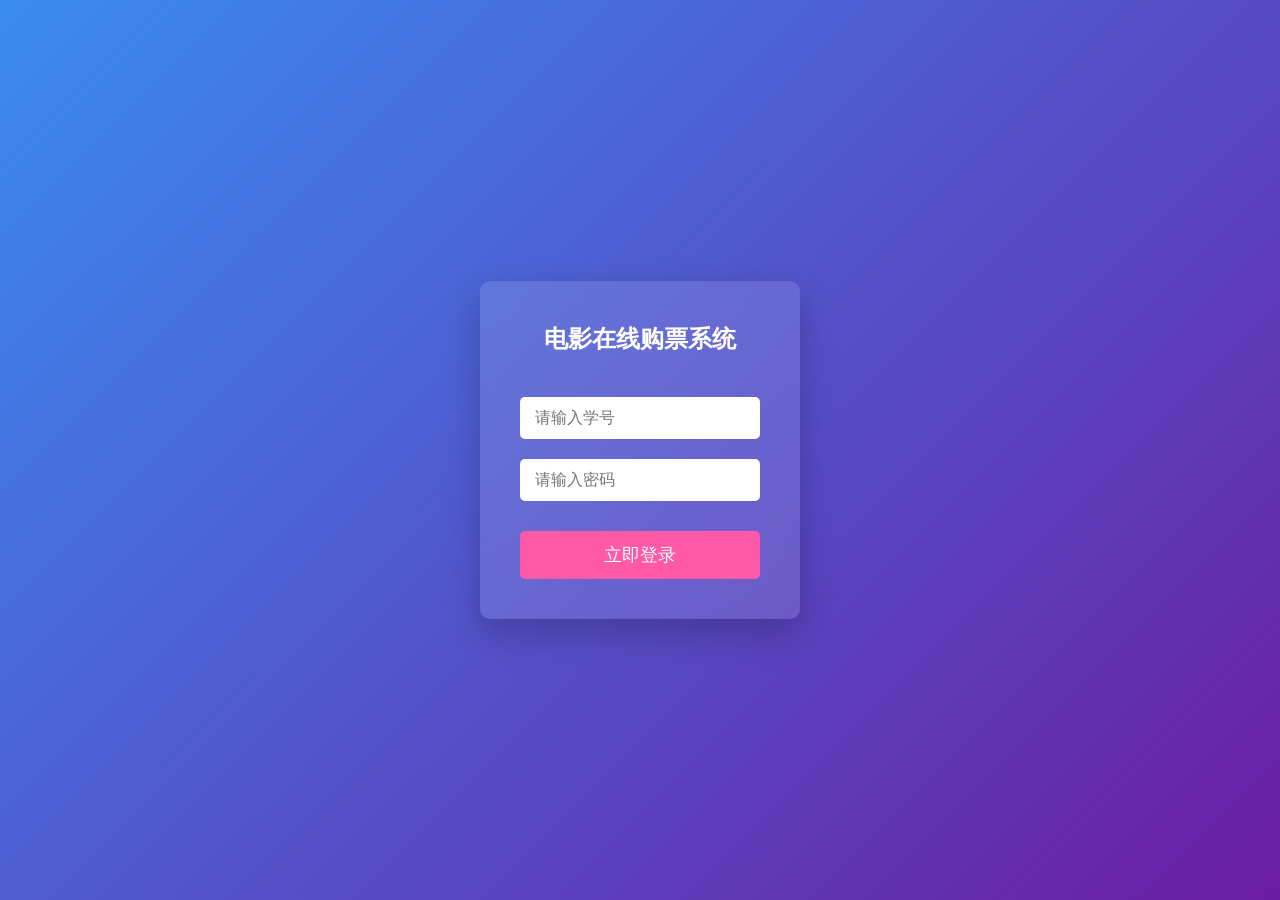
<file: index.html>
<!DOCTYPE html>
<html lang="zh-CN">
<head>
    <meta charset="UTF-8">
    <meta name="viewport" content="width=device-width, initial-scale=1.0">
    <title>电影在线购票系统 - 登录</title>
    <!-- 引入全局样式表 -->
    <link rel="stylesheet" href="css/style.css">
</head>
<body class="login-page">
    <div class="login-container">
        <h1>电影在线购票系统</h1>
        <!-- 登录表单 -->
        <form id="loginForm">
            <input type="text" id="username" placeholder="请输入学号">
            <input type="password" id="password" placeholder="请输入密码">
            <button type="submit">立即登录</button>
        </form>
    </div>
    <!-- 登录交互脚本 -->
    <script src="js/login.js"></script>
</body>
</html>
</file>
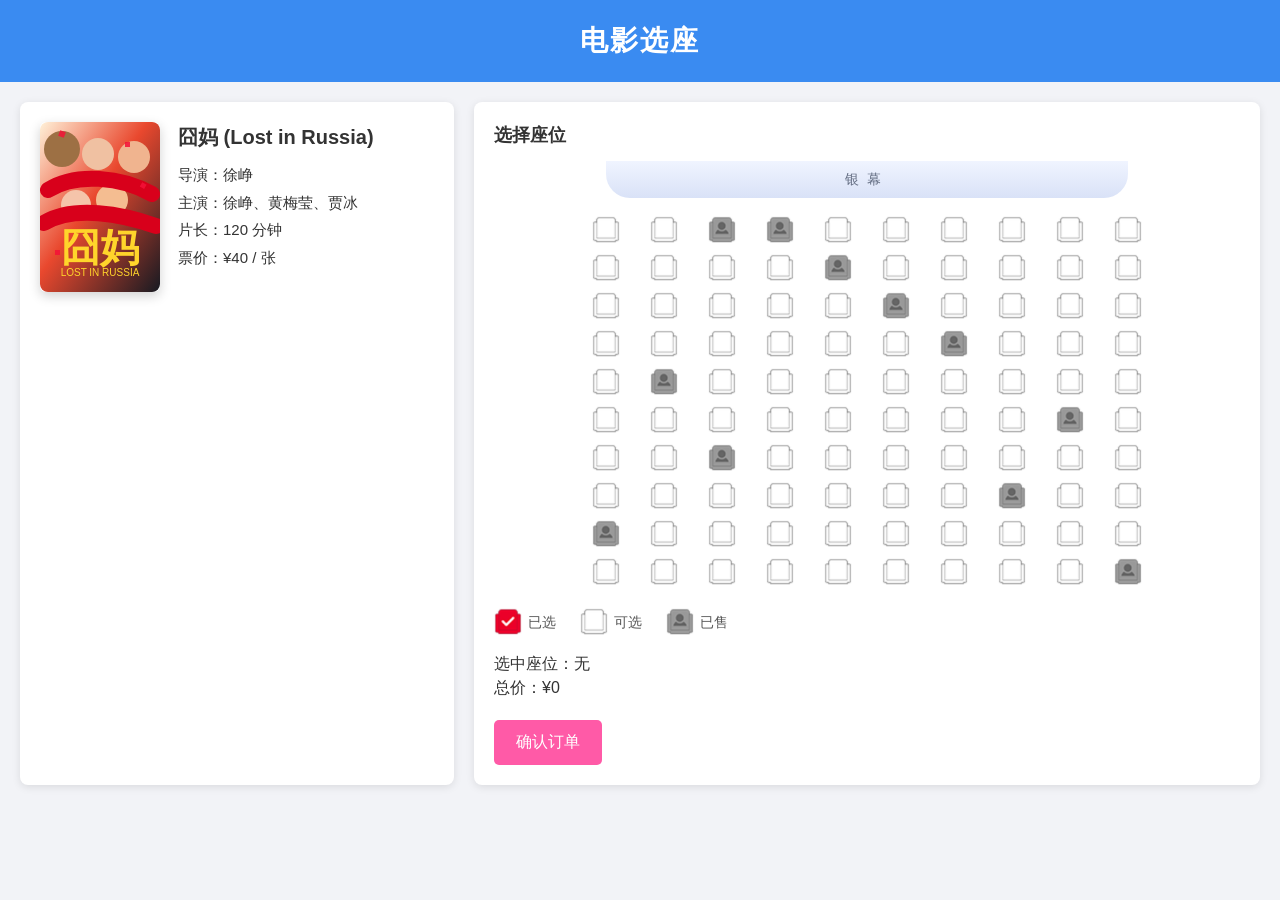
<file: seat.html>
<!DOCTYPE html>
<html lang="zh-CN">
<head>
    <meta charset="UTF-8">
    <meta name="viewport" content="width=device-width, initial-scale=1.0">
    <title>电影在线购票系统 - 选座</title>
    <link rel="stylesheet" href="css/style.css">
</head>
<body class="seat-page">
    <header class="page-header">
        <h1>电影选座</h1>
    </header>

    <main class="seat-container">
        <section class="movie-info">
            <img src="images/poster.svg" alt="囧妈电影海报" class="poster">
            <div class="details">
                <h2>囧妈 (Lost in Russia)</h2>
                <p>导演：徐峥</p>
                <p>主演：徐峥、黄梅莹、贾冰</p>
                <p>片长：120 分钟</p>
                <p>票价：<span id="ticketPrice">¥40</span> / 张</p>
            </div>
        </section>

        <section class="seat-selector">
            <h3>选择座位</h3>
            <div class="screen">银幕</div>
            <div id="seatGrid" class="seat-grid"></div>

            <div class="legend">
                <div class="legend-item"><span class="seat-icon selected"></span>已选</div>
                <div class="legend-item"><span class="seat-icon available"></span>可选</div>
                <div class="legend-item"><span class="seat-icon sold"></span>已售</div>
            </div>

            <div class="selection-info">
                <p>选中座位：<span id="selectedSeats">无</span></p>
                <p>总价：<span id="totalPrice">¥0</span></p>
            </div>

            <button id="confirmBtn" class="confirm-btn">确认订单</button>
        </section>
    </main>

    <script src="js/seat.js"></script>
</body>
</html>
</file>
<file: css/style.css>
/* 通用样式 */
* {
    box-sizing: border-box;
    margin: 0;
    padding: 0;
}

body {
    font-family: -apple-system, BlinkMacSystemFont, "Segoe UI", Roboto, "Helvetica Neue", Arial, sans-serif;
    line-height: 1.5;
}

/* 登录页面 */
.login-page {
    height: 100vh;
    display: flex;
    justify-content: center;
    align-items: center;
    background: linear-gradient(135deg, #3a8bf1 0%, #6b1ca4 100%);
    color: #ffffff;
}

.login-container {
    width: 320px;
    padding: 40px;
    background: rgba(255, 255, 255, 0.12);
    backdrop-filter: blur(10px);
    border-radius: 10px;
    box-shadow: 0 14px 35px rgba(0, 0, 0, 0.22);
    text-align: center;
}

.login-container h1 {
    margin-bottom: 30px;
    font-size: 24px;
    font-weight: 700;
}

.login-container input {
    width: 100%;
    padding: 12px 15px;
    margin: 10px 0;
    border: none;
    border-radius: 5px;
    font-size: 16px;
    outline: none;
}

.login-container button {
    width: 100%;
    padding: 12px;
    margin-top: 20px;
    border: none;
    border-radius: 5px;
    background-color: #ff5aa7;
    color: #ffffff;
    font-size: 18px;
    cursor: pointer;
    transition: background-color 0.25s ease, transform 0.25s ease;
}

.login-container button:hover {
    background-color: #ff78b8;
    transform: translateY(-1px);
}

/* 选座页面 */
.seat-page {
    min-height: 100vh;
    background: #f2f3f7;
    color: #333333;
}

.page-header {
    background: #3a8bf1;
    color: #ffffff;
    padding: 20px;
    text-align: center;
}

.page-header h1 {
    font-size: 28px;
    letter-spacing: 2px;
}

.seat-container {
    padding: 20px;
    display: flex;
    gap: 20px;
    align-items: stretch;
}

.movie-info,
.seat-selector {
    background: #ffffff;
    border-radius: 8px;
    box-shadow: 0 2px 8px rgba(0, 0, 0, 0.1);
}

.movie-info {
    width: 35%;
    min-width: 300px;
    padding: 20px;
    display: flex;
    gap: 18px;
    align-items: flex-start;
}

.poster {
    width: 120px;
    height: 170px;
    flex: 0 0 120px;
    object-fit: cover;
    border-radius: 6px;
    box-shadow: 0 4px 12px rgba(0, 0, 0, 0.18);
}

.details h2 {
    margin-bottom: 12px;
    font-size: 20px;
}

.details p {
    margin: 5px 0;
    font-size: 15px;
}

.seat-selector {
    flex: 1;
    padding: 20px;
}

.seat-selector h3 {
    margin-bottom: 12px;
    font-size: 18px;
}

.screen {
    width: 70%;
    margin: 0 auto 18px;
    padding: 8px 0;
    border-radius: 0 0 24px 24px;
    background: linear-gradient(180deg, #f0f4ff, #d9e2f7);
    color: #667085;
    text-align: center;
    font-size: 14px;
    letter-spacing: 8px;
}

.seat-grid {
    display: grid;
    grid-template-columns: repeat(10, 28px);
    gap: 10px 30px;
    justify-content: center;
    margin-top: 10px;
}

.seat {
    width: 28px;
    height: 28px;
    background-size: contain;
    background-position: center;
    background-repeat: no-repeat;
    cursor: pointer;
    user-select: none;
}

.seat.available {
    background-image: url("../images/seat_available.svg");
}

.seat.selected {
    background-image: url("../images/seat_selected.svg");
}

.seat.sold {
    background-image: url("../images/seat_sold.svg");
    cursor: not-allowed;
}

.legend {
    display: flex;
    gap: 24px;
    margin-top: 22px;
    font-size: 14px;
    color: #555555;
}

.legend-item {
    display: flex;
    align-items: center;
    gap: 6px;
}

.seat-icon {
    width: 28px;
    height: 28px;
    background-size: contain;
    background-position: center;
    background-repeat: no-repeat;
    display: inline-block;
}

.seat-icon.available {
    background-image: url("../images/seat_available.svg");
}

.seat-icon.selected {
    background-image: url("../images/seat_selected.svg");
}

.seat-icon.sold {
    background-image: url("../images/seat_sold.svg");
}

.selection-info {
    margin-top: 16px;
    font-size: 16px;
}

.confirm-btn {
    margin-top: 20px;
    padding: 12px 22px;
    border: none;
    border-radius: 5px;
    background: #ff5aa7;
    color: #ffffff;
    font-size: 16px;
    cursor: pointer;
    transition: background-color 0.25s ease, transform 0.25s ease;
}

.confirm-btn:hover {
    background: #ff78b8;
    transform: translateY(-1px);
}

@media (max-width: 800px) {
    .seat-container {
        flex-direction: column;
    }

    .movie-info {
        width: 100%;
    }

    .seat-grid {
        gap: 8px;
        grid-template-columns: repeat(10, 24px);
    }

    .seat,
    .seat-icon {
        width: 24px;
        height: 24px;
    }
}
</file>
